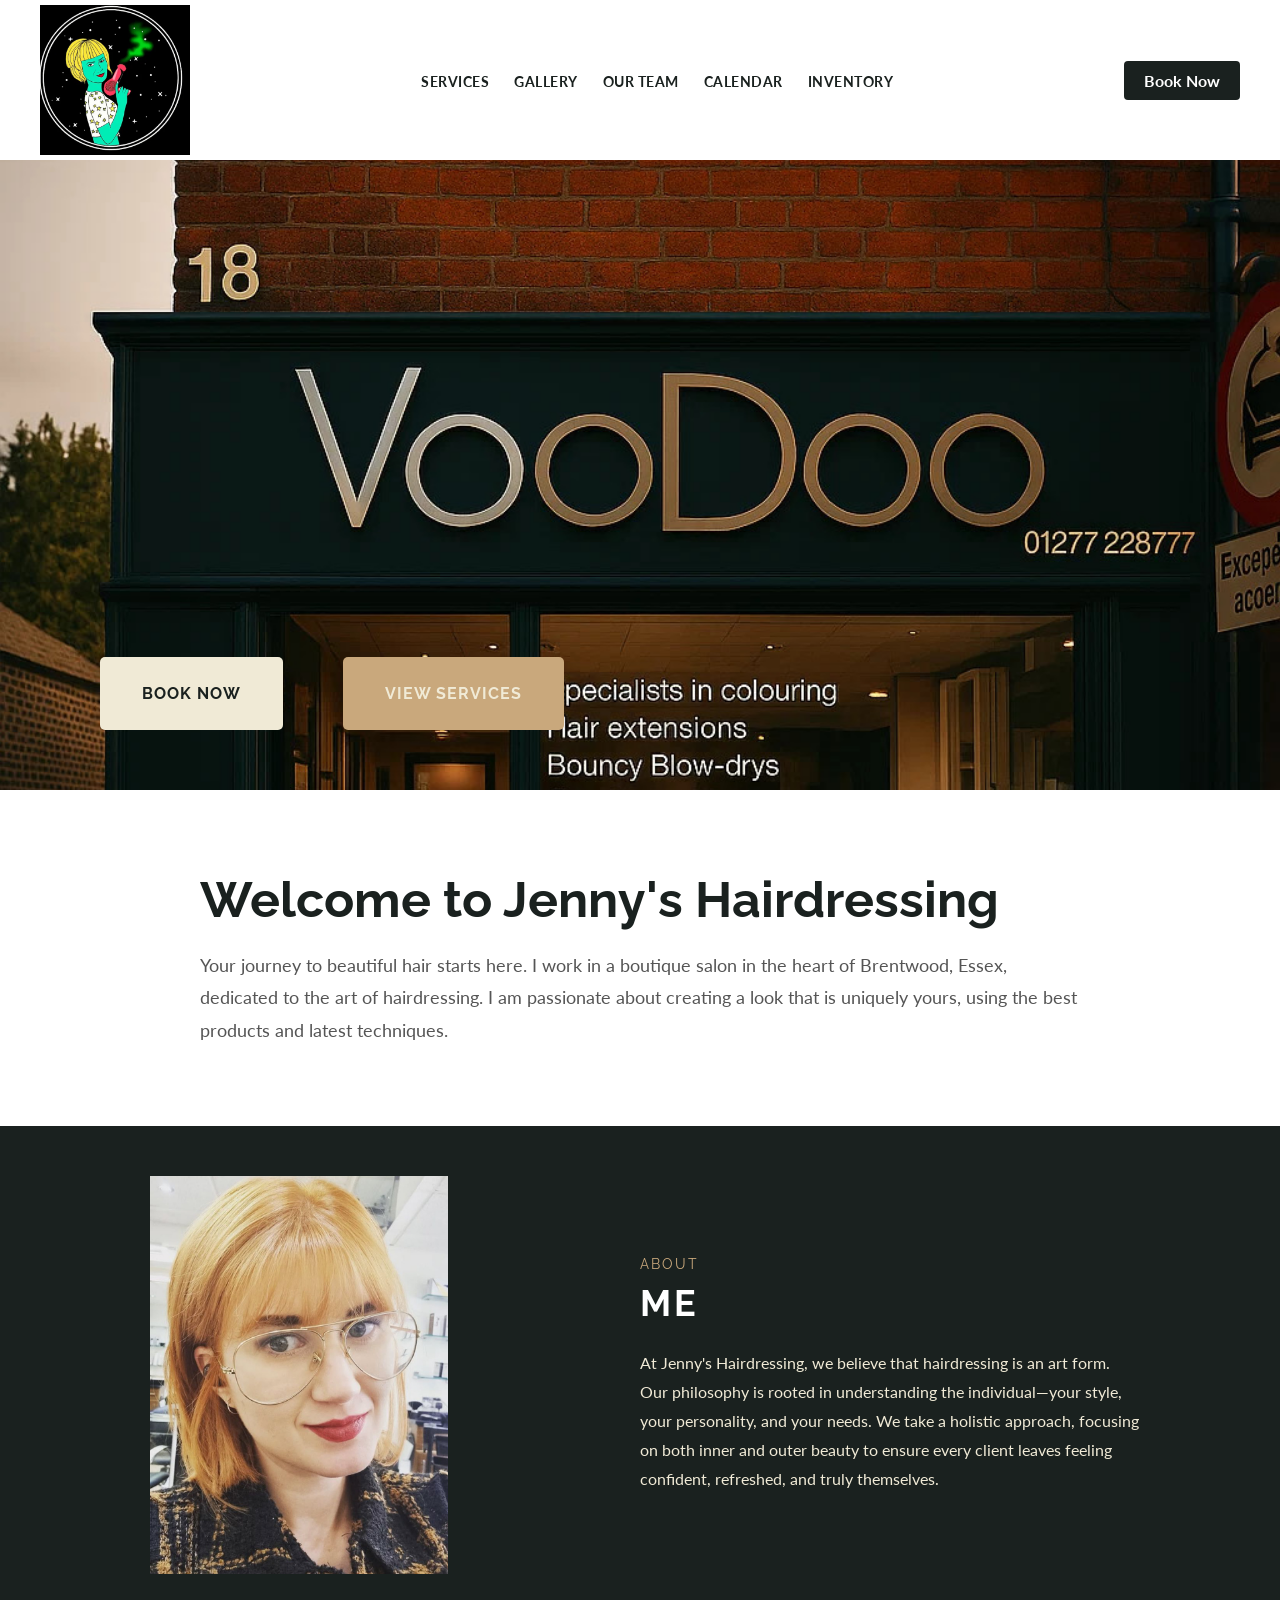
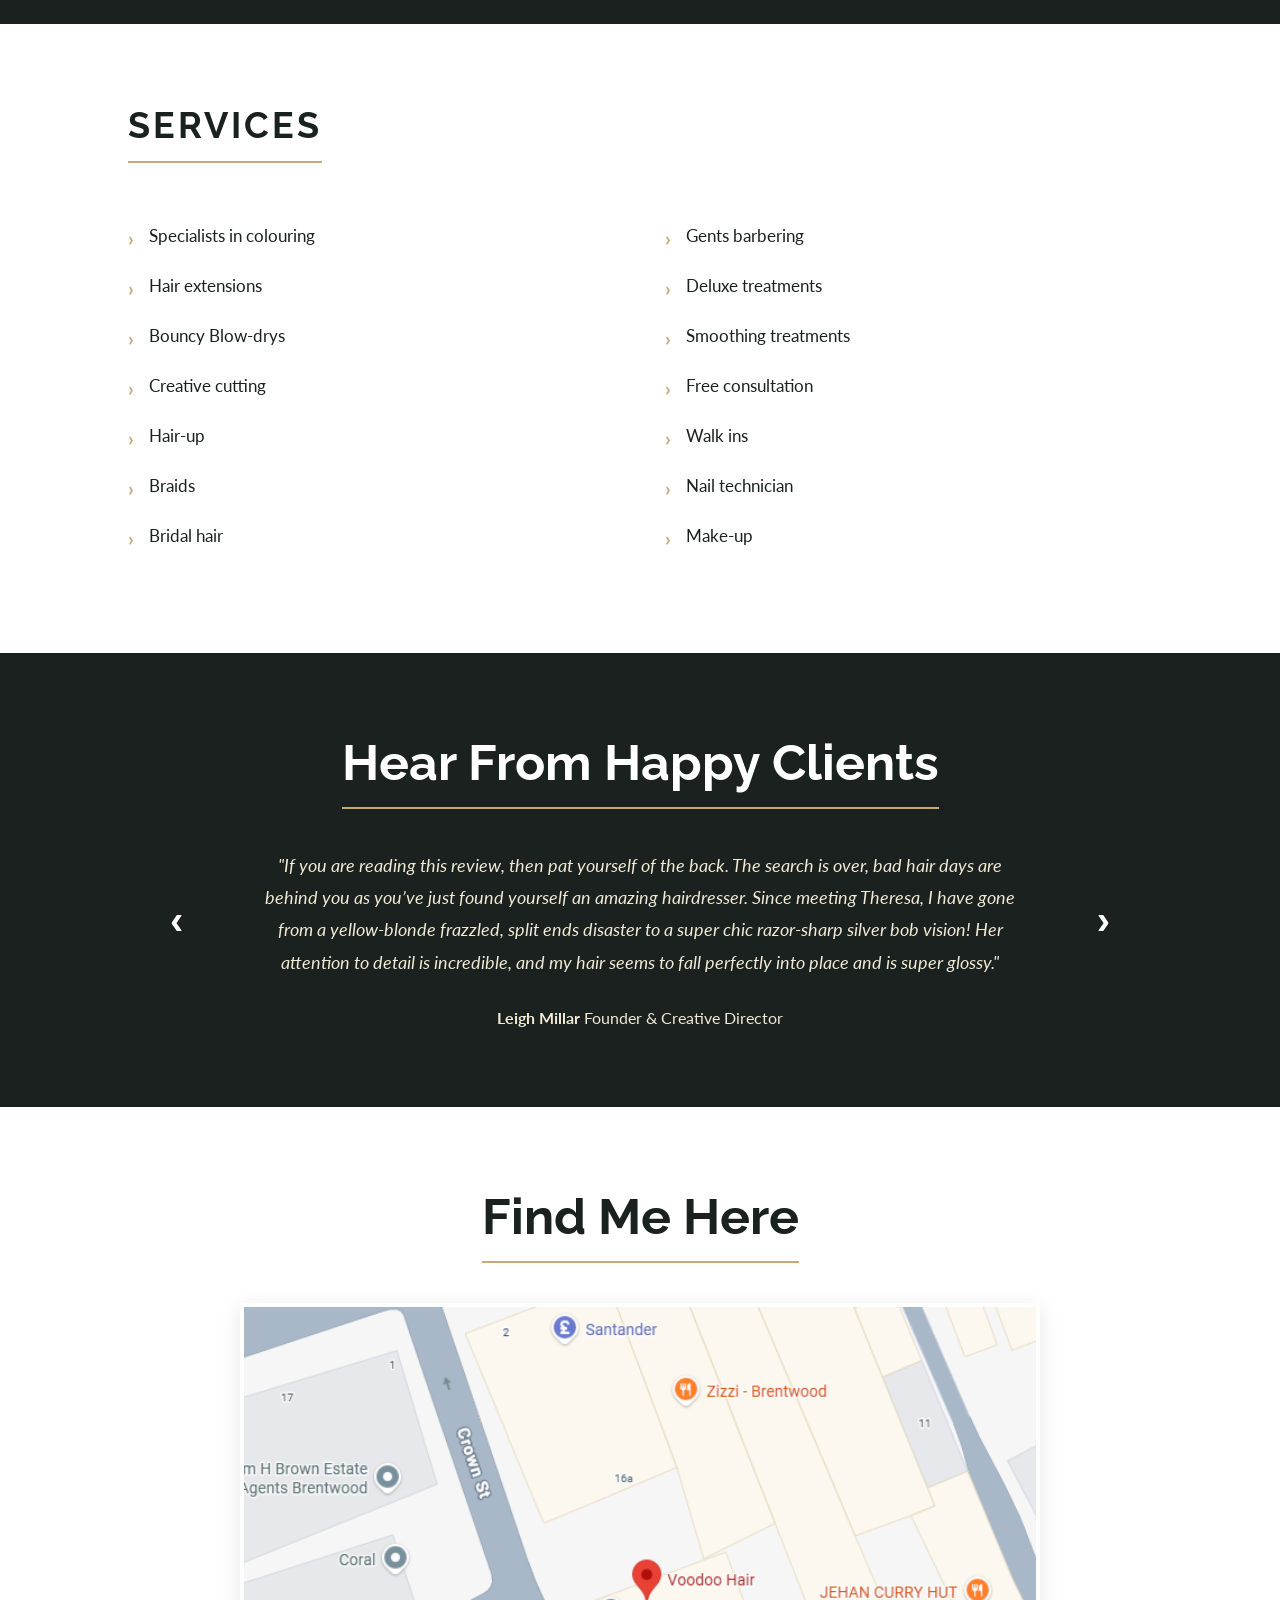
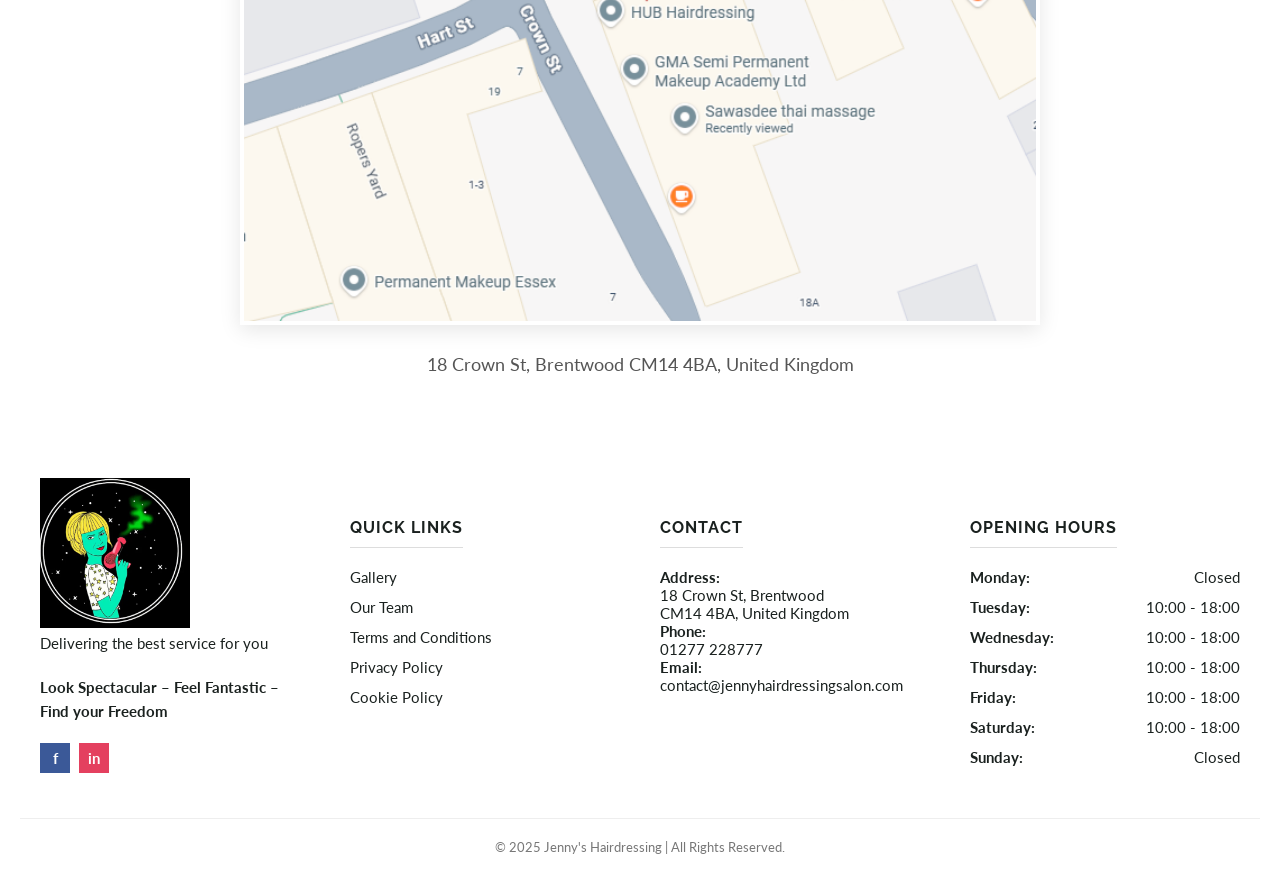
<file: index.html>
<!DOCTYPE html>
<html lang="en">
<head>
  <meta charset="UTF-8" />
  <meta name="viewport" content="width=device-width, initial-scale=1.0" />
  <title>Jenny's Hairdressing</title>
  
  <link rel="preconnect" href="https://fonts.googleapis.com">
  <link rel="preconnect" href="https://fonts.gstatic.com" crossorigin>
  <link href="https://fonts.googleapis.com/css2?family=Lato:wght@300;400;700&family=Raleway:wght@300;400;700&display=swap" rel="stylesheet">
    <!-- Favicon -->
  <link rel="icon" href="assets/images/JennyFav.png" type="image/x-icon" />
  
  <link rel="stylesheet" href="css/styles.css" />
</head>
<body>
<header class="top-bar">
  <img src="assets/images/JennyFav.png" alt="Salon Logo" class="logo" />
  <nav>
    <ul>
      <li><a href="#ServicesID">Services</a></li>
      <li><a href="#">Gallery</a></li>
      <li><a href="#">Our Team</a></li>
      <li><a href="#">Calendar</a></li>
      <li><a href="#">Inventory</a></li>
      
    </ul>
  </nav>
  <a href="#" class="cta-button">Book Now</a>
</header>
<section class="hero">
  <div class="buttons">
    <a href="bookings.html" class="btn white">Book Now</a>
    <a href="#ServicesID" class="btn peach">View Services</a>
  </div>
</section>

<section class="content-section">
  <h1 class="HomepageHeader">Welcome to Jenny's Hairdressing</h1>
  <p>Your journey to beautiful hair starts here. I work in a boutique salon in the heart of Brentwood, Essex, dedicated to the art of hairdressing. I am passionate about creating a look that is uniquely yours, using the best products and latest techniques.</p>
</section>

<section class="philosophy-section">
  <!-- Left Column: Image -->
  <div class="philosophy-image">
    <!-- IMPORTANT: Replace this placeholder with an actual image from your assets folder -->
    <img src="assets/images/Jenny About Me.png" alt="Interior of the VooDoo hair salon">
  </div>

  <!-- Right Column: Text Content -->
  <div class="philosophy-text">
    <h2>About</h2>
    <h1 class="HomepageHeader">Me</h1>
    <p>At Jenny's Hairdressing, we believe that hairdressing is an art form. Our philosophy is rooted in understanding the individual—your style, your personality, and your needs. We take a holistic approach, focusing on both inner and outer beauty to ensure every client leaves feeling confident, refreshed, and truly themselves.</p>
  </div>
</section>

</section>

<section id="ServicesID" class="Services">
  <h1 class="HomepageHeader">Services</h1>
      <ul>
      <li>Specialists in colouring</li>
      <li>Hair extensions</li>
      <li>Bouncy Blow-drys</li>
      <li>Creative cutting</li>
      <li>Hair-up</li>
      <li>Braids</li>
      <li>Bridal hair</li>   
      <li>Gents barbering</li>
      <li>Deluxe treatments</li>
      <li>Smoothing treatments</li>
      <li>Free consultation</li>
      <li>Walk ins</li>
      <li>Nail technician</li>
      <li>Make-up</li>
    </ul>
</section>

<section class="Reviews">
  <h1 class="HomepageHeader">Hear From Happy Clients</h1>

  <div class="testimonial-slider">
    
    <div class="slider-track-wrapper">
      <div class="testimonial-track">
        
        <div class="testimonial-slide">
          <p class="review-text">"If you are reading this review, then pat yourself of the back. The search is over, bad hair days are behind you as you’ve just found yourself an amazing hairdresser. Since meeting Theresa, I have gone from a yellow-blonde frazzled, split ends disaster to a super chic razor-sharp silver bob vision! Her attention to detail is incredible, and my hair seems to fall perfectly into place and is super glossy."</p>
          <div class="review-attribution">
            <strong class="client-name">Leigh Millar</strong>
            <span class="client-title">Founder & Creative Director</span>
          </div>
        </div>

        <div class="testimonial-slide">
          <p class="review-text">"I have been a client at VooDoo for over 5 years and I wouldn't trust anyone else with my hair. The team is incredibly talented, professional, and always makes you feel welcome. Whether it's a simple cut or a complete colour change, the results are always flawless. Truly the best salon in Brentwood."</p>
          <div class="review-attribution">
            <strong class="client-name">Jessica Evans</strong>
            <span class="client-title">Loyal Client</span>
          </div>
        </div>

        <div class="testimonial-slide">
          <p class="review-text">"Test client"</p>
          <div class="review-attribution">
            <strong class="client-name">Test</strong>
            <span class="client-title">Loyal Client</span>
          </div>
        </div>
        
      </div>
    </div> <button class="slider-btn prev-btn">‹</button>
    <button class="slider-btn next-btn">›</button>
  </div>
</section>

<section class="Location">
  <h1 class="HomepageHeader">Find Me Here</h1>
  <div class="location-content">
    
    <!-- Replace the href with your actual Google Maps share link -->
    <a href="https://www.google.com/maps/place/Voodoo+Hair/@51.6195345,0.3005285,20.9z/data=!3m1!5s0x47d8bebdfbbfef67:0xccdc187fab8211f8!4m21!1m14!4m13!1m5!1m1!1s0x47d8bebde4bb816f:0x4a67f7fcc06e69c2!2m2!1d0.300693!2d51.619571!1m6!1m2!1s0x47d8bebde4bb816f:0x4a67f7fcc06e69c2!2s18+Crown+St,+Brentwood+CM14+4BA!2m2!1d0.300693!2d51.619571!3m5!1s0x47d8bebde4bb816f:0x4a67f7fcc06e69c2!8m2!3d51.619571!4d0.300693!16s%2Fg%2F1yh9twd17?entry=ttu&g_ep=EgoyMDI1MDgwNC4wIKXMDSoASAFQAw%3D%3D" target="_blank" class="map-link">
      <!-- Replace the src with the path to your map screenshot -->
      <img src="assets/images/GoogleVooDoo.png" alt="Map showing location of VooDoo salon">
    </a>

    <p class="address">
      18 Crown St, Brentwood CM14 4BA, United Kingdom
    </p>

  </div>
</section>

<footer>
  <div class="footer-content">
    <div class="footer-column about">
      <img src="assets/images/JennyFav.png" alt="VooDoo Salon Logo" class="footer-logo">
      <p>Delivering the best service for you</p>
      <p><strong>Look Spectacular – Feel Fantastic –<br> Find your Freedom</strong></p>
      <div class="social-icons">
        <a href="#" class="social-icon facebook">f</a>
        <a href="#" class="social-icon instagram">in</a>
      </div>
    </div>

    <div class="footer-column links">
      <h4>Quick Links</h4>
      <ul>
        <li><a href="#">Gallery</a></li>
        <li><a href="#">Our Team</a></li>
        <li><a href="#">Terms and Conditions</a></li>
        <li><a href="#">Privacy Policy</a></li>
        <li><a href="#">Cookie Policy</a></li>
      </ul>
    </div>

    <div class="footer-column contact">
      <h4>Contact</h4>
      <p>
        <strong>Address:</strong><br>
        18 Crown St, Brentwood <br>
        CM14 4BA, United Kingdom
      </p>
      <p>
        <strong>Phone:</strong><br>
        <a href="tel:01277228777">01277 228777</a>
      </p>
      <p>
        <strong>Email:</strong><br>
        <a href="mailto:contact@JennysHairdressing(or hairytail).com">contact@jennyhairdressingsalon.com</a>
      </p>
    </div>

    <div class="footer-column hours">
      <h4>Opening Hours</h4>
      <ul>
        <li><span>Monday:</span> Closed</li>
        <li><span>Tuesday:</span> 10:00 - 18:00</li>
        <li><span>Wednesday:</span> 10:00 - 18:00</li>
        <li><span>Thursday:</span> 10:00 - 18:00</li>
        <li><span>Friday:</span> 10:00 - 18:00</li>
        <li><span>Saturday:</span> 10:00 - 18:00</li>
        <li><span>Sunday:</span> Closed</li>
      </ul>
    </div>
  </div>

  <div class="footer-bottom">
    <p>© 2025 Jenny's Hairdressing | All Rights Reserved.</p>
  </div>
</footer>
  <script src="js/main.js"></script>
</body>
</html>
</file>
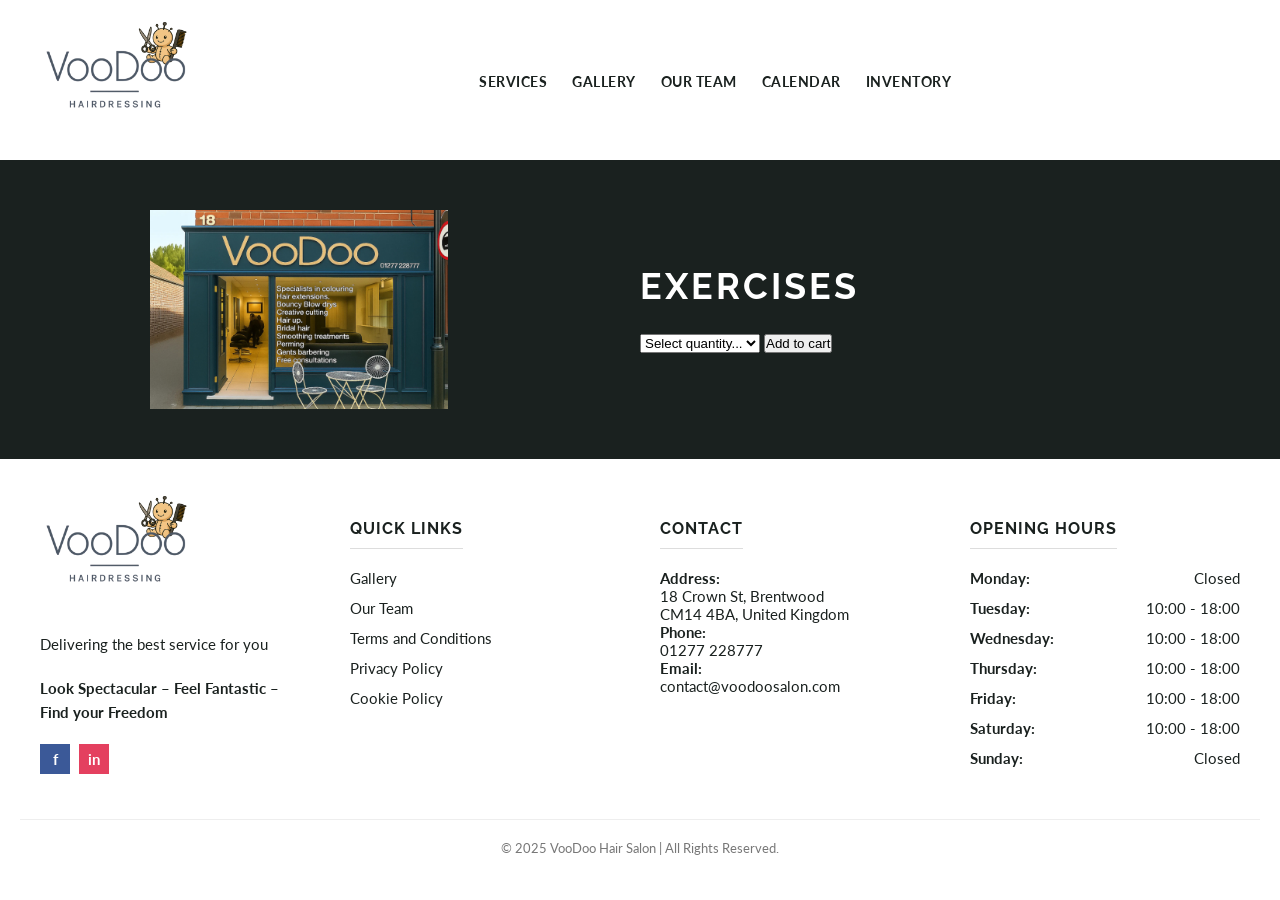
<file: bookings.html>
<!DOCTYPE html>
<html lang="en">
<head>
  <meta charset="UTF-8" />
  <meta name="viewport" content="width=device-width, initial-scale=1.0" />
  <title>VooDoo</title>
  
  <link rel="preconnect" href="https://fonts.googleapis.com">
  <link rel="preconnect" href="https://fonts.gstatic.com" crossorigin>
  <link href="https://fonts.googleapis.com/css2?family=Lato:wght@300;400;700&family=Raleway:wght@300;400;700&display=swap" rel="stylesheet">
    <!-- Favicon -->
  <link rel="icon" href="assets/images/VooDooFav.png" type="image/x-icon" />
  
  <link rel="stylesheet" href="css/styles.css" />
</head>
<body>
<header class="top-bar">
  <img src="assets/images/VooDooLogo.png" alt="Salon Logo" class="logo" />
  <nav>
    <ul>
      <li><a href="#ServicesID">Services</a></li>
      <li><a href="#">Gallery</a></li>
      <li><a href="#">Our Team</a></li>
      <li><a href="#">Calendar</a></li>
      <li><a href="#">Inventory</a></li>
      
    </ul>
  </nav> 
</header>

<section class="philosophy-section">
  <div class="philosophy-image">
    <img src="assets/images/VooDoo%20example.png" alt="Interior of the VooDoo hair salon">
  </div>

  <div class="philosophy-text">
    <h1 class="HomepageHeader">Exercises</h1>
    <select class="quantity" id="quantity-select">
      <option value="">Select quantity...</option>
      <option value="1">1</option>
      <option value="2">2</option>
      <option value="3">3</option>
      <option value="4">4</option>
      <option value="5">5</option>
      <option value="6">6</option>
      <option value="7">7</option>
      <option value="8">8</option>
      <option value="9">9</option>
      <option value="10">10</option>
    </select> 
    <button class="submit-btn">Add to cart</button>
    <p class="place"></p>
  </div>
</section>



<footer>
  <div class="footer-content">
    <div class="footer-column about">
      <img  src="assets/images/VooDooLogo.png" alt="VooDoo Salon Logo" class="footer-logo">
      <p>Delivering the best service for you</p>
      <p><strong>Look Spectacular – Feel Fantastic –<br> Find your Freedom</strong></p>
      <div class="social-icons">
        <a href="#" class="social-icon facebook">f</a>
        <a href="#" class="social-icon instagram">in</a>
      </div>
    </div>

    <div class="footer-column links">
      <h4>Quick Links</h4>
      <ul>
        <li><a href="#">Gallery</a></li>
        <li><a href="#">Our Team</a></li>
        <li><a href="#">Terms and Conditions</a></li>
        <li><a href="#">Privacy Policy</a></li>
        <li><a href="#">Cookie Policy</a></li>
      </ul>
    </div>

    <div class="footer-column contact">
      <h4>Contact</h4>
      <p>
        <strong>Address:</strong><br>
        18 Crown St, Brentwood <br>
        CM14 4BA, United Kingdom
      </p>
      <p>
        <strong>Phone:</strong><br>
        <a href="tel:01277228777">01277 228777</a>
      </p>
      <p>
        <strong>Email:</strong><br>
        <a href="mailto:contact@voodoosalon.com">contact@voodoosalon.com</a>
      </p>
    </div>

    <div class="footer-column hours">
      <h4>Opening Hours</h4>
      <ul>
        <li><span>Monday:</span> Closed</li>
        <li><span>Tuesday:</span> 10:00 - 18:00</li>
        <li><span>Wednesday:</span> 10:00 - 18:00</li>
        <li><span>Thursday:</span> 10:00 - 18:00</li>
        <li><span>Friday:</span> 10:00 - 18:00</li>
        <li><span>Saturday:</span> 10:00 - 18:00</li>
        <li><span>Sunday:</span> Closed</li>
      </ul>
    </div>
  </div>

  <div class="footer-bottom">
    <p>© 2025 VooDoo Hair Salon | All Rights Reserved.</p>
  </div>
</footer>
  <script src="js/bookings.js"></script>
</body>
</html>
</file>
<file: css/styles.css>
/* General Setup & Custom Properties (Variables) */
:root {
  --primary-dark: #1A211F; /* Deep, dark green from the facade */
  --accent-cream: #F0EAD6; /* Warm off-white from the text/chairs */
  --accent-gold: #C9A87C;  /* Muted gold for highlights */
  --font-heading: 'Raleway', sans-serif;
  --font-body: 'Lato', sans-serif;
}

html {
  scroll-padding-top: 100px; /* adjust based on your fixed header height */
}

* {
  margin: 0;
  padding: 0;
  box-sizing: border-box;
}

body {
  font-family: var(--font-body);
  background-color: #fff;min-height: 90vh;
  color: var(--primary-dark);
}


.top-bar {
  display: flex;
  align-items: center;
  padding: 5px 40px; 
  /* Remove the line below, or set it to 'flex-start' */
  justify-content: flex-start;
}

.top-bar nav {
  /* This automatically pushes the nav into the empty space */
  margin-left: auto;
  margin-right: auto;
}

.top-bar .logo {
  height: 150px;
}

.top-bar nav ul {
  display: flex;
  list-style: none;
  gap: 25px; /* A bit more spacing */
}

.top-bar nav ul li a {
  text-decoration: none;
  color: var(--primary-dark);
  font-weight: 700;
  font-size: 14px;
  text-transform: uppercase;
  letter-spacing: 0.5px;
  transition: color 0.3s ease;
}

.top-bar nav ul li a:hover {
  color: var(--accent-gold);
}

.cta-button {
  background: var(--primary-dark);
  color: white;
  padding: 10px 20px;
  text-decoration: none;
  font-weight: bold;
  border-radius: 4px;
  transition: background 0.3s ease;
}

.cta-button:hover {
    background-color: #333;
}

/* --- REVISED HERO SECTION STYLES --- */

/* Hero section container */
.hero {
  position: relative;
  
  /* 1. Set the image as a background */
  background-image: url('../assets/images/VooDoo-Background-Image.jpg');
  background-size: cover; /* Ensures the image fills the container */

  /* 2. THIS IS THE FIX: Position the background image higher up.
     'center' aligns it horizontally. '20%' pulls it up vertically.
     (0% is the top, 50% is the middle, 100% is the bottom).
     Try changing 20% to 15% or 25% to get the exact view you want! */
  background-position: center 20%;

  /* 3. Make the section a bit smaller than the full screen */
  height: 70vh; 

  /* Use flexbox to center the overlay content */
  /* This is the key change for positioning the buttons */
  display: flex;
  align-items: flex-end;      /* Aligns items to the bottom */
  justify-content: flex-start;  /* Aligns items to the left */
}
.hero .buttons {
  /* Removed margin-top and added padding to create space from the corner */
  padding-left: 100px; 
  padding-bottom: 60px;
  display: flex;
  gap: 60px;
  flex-wrap: wrap;
}


/* Your button styles remain the same */
.btn {
  text-decoration: none;
  padding: 25px 40px;
  font-weight: bold;
  border-radius: 5px;
  transition: all 0.3s ease;
  border: 2px solid transparent;
  font-family: var(--font-heading);
  text-transform: uppercase;
  letter-spacing: 1px;
}

.btn.white {
  background: var(--accent-cream);
  color: var(--primary-dark);
}

.btn.white:hover {
  background: var(--accent-gold);
  color: var(--accent-cream);
}

.btn.peach {
  background: var(--accent-gold);
  color: var(--accent-cream);
}

.btn.peach:hover {
  background: var(--accent-cream);
  color: var(--primary-dark);
}


.HomepageHeader{
  font-family: var(--font-heading);
  font-size: 50px;
  margin-bottom: 20px;
  color: var(--primary-dark);
}
/* Add this to the end of styles.css */
.content-section {
  padding: 80px 200px;
  text-align: left;
  max-width: 1500px;
}

.content-section p {
  font-size: 18px;
  line-height: 1.8;
  color: #555;
}

/* --- Services Section (Light Theme) --- */

.Services {
  /* Changed background to white */
  background-color: #fff;
  /* Changed default text color to your dark brand color */
  color: var(--primary-dark);
  padding: 80px 10%;
  text-align: left;
}

/* Services Section Header ("Services") */
.Services .HomepageHeader {
  font-family: var(--font-heading);
  font-size: 36px;
  /* Changed header color to dark */
  color: var(--primary-dark);
  text-transform: uppercase;
  letter-spacing: 3px;
  margin-bottom: 20px;
  padding-bottom: 15px;

  /* The gold underline still looks great on a light background */
  display: inline-block;
  border-bottom: 2px solid var(--accent-gold);
}

/* The list container (UL) */
.Services ul {
  list-style: none;
  padding: 0;
  margin-top: 40px;
  text-align: left;
  columns: 2;
  column-gap: 50px;
}

/* Individual list items (LI) */
.Services li {
  font-size: 17px;
  padding-bottom: 20px;
  line-height: 1.5;
  /* The color is inherited from the .Services parent, so it's now dark */
}

/* Custom "bullet point" for each list item */
.Services li::before {
  content: '›';
  /* The gold accent color remains the same */
  color: var(--accent-gold);
  font-weight: bold;
  font-size: 20px;
  margin-right: 15px;
  vertical-align: middle;
}

/* --- Responsive Design for Mobile (no changes needed here) --- */
@media (max-width: 768px) {
  .Services ul {
    columns: 1;
  }

  .Services {
    padding: 60px 8%;
  }
}

/* --- Philosophy Section --- */

.philosophy-section {
  display: flex; /* Creates the side-by-side column layout */
  align-items: center; /* Vertically centers the content in both columns */
  background-color: var(--primary-dark);
  color: var(--accent-cream);
}

/* The two main columns (image and text) */
.philosophy-image,
.philosophy-text {
  flex: 0.5; /* Makes each column take up 50% of the width */}

/* Style for the image in the left column */
.philosophy-image img {
  width: 70%;
  display: block; /* Removes any extra space below the image */
  padding-left: 150px;
  padding-top: 50px;
  padding-bottom: 50px;
}

/* Styling for the text in the right column */
.philosophy-text h2 {
  font-family: var(--font-heading);
  font-size: 14px;
  font-weight: 400;
  text-transform: uppercase;
  letter-spacing: 2px;
  color: var(--accent-gold);
  margin-bottom: 10px;
}

.philosophy-text .HomepageHeader {
  font-family: var(--font-heading);
  font-size: 36px;
  color: #fff;
  text-transform: uppercase;
  letter-spacing: 3px;
  margin-bottom: 25px;
}

.philosophy-text p {
  font-size: 16px;
  line-height: 1.8;
  max-width: 500px; /* Keeps the paragraph readable */
}

/* --- Responsive Design for Mobile --- */
/* On screens smaller than 900px, stack the columns */
@media (max-width: 900px) {
  .philosophy-section {
    flex-direction: column; /* Stacks the columns vertically */
  }

  .philosophy-text {
    /* Add more padding on top when stacked */
    padding-top: 80px; 
    text-align: center;
  }

  .philosophy-text p {
    margin-left: auto;
    margin-right: auto;
  }
}


/* --- Reviews / Testimonial Section --- */

.Reviews {
  background-color: var(--primary-dark);
  color: var(--accent-cream);
  padding: 80px 20px; /* Add some minimal horizontal padding */
  text-align: center;
}

.Reviews .HomepageHeader {
  color: #fff;
  border-bottom: 2px solid var(--accent-gold);
  display: inline-block;
  padding-bottom: 15px;
  margin-bottom: 40px;
}

/* The slider container is now the positioning context */
.testimonial-slider {
  max-width: 800px;
  margin: 0 auto;
  /* THIS IS A KEY CHANGE: It becomes the anchor for the buttons */
  position: relative; 
}

/* A new wrapper to hide the overflow */
.slider-track-wrapper {
  overflow: hidden;
  width: 100%;
}

/* The track holds all slides in a row */
.testimonial-track {
  display: flex;
  transition: transform 0.5s ease-in-out;
}

/* Individual slides */
.testimonial-slide {
  flex: 0 0 100%;
  box-sizing: border-box;
  padding: 0 10px;
}

.review-text {
  font-size: 18px;
  line-height: 1.8;
  font-style: italic;
  margin-bottom: 30px;
}


/* --- Navigation Buttons --- */

.slider-btn {
  position: absolute;
  top: 40%; /* Adjusted top position slightly */
  transform: translateY(-50%);
  background: transparent;
  border: none;
  color: #fff;
  font-size: 40px;
  font-weight: bold;
  cursor: pointer;
  padding: 10px;
  z-index: 10;
}

/* Use negative values to push the buttons outside the slider box */
.prev-btn {
  left: -80px; 
}

.next-btn {
  right: -80px;
}

/* --- Responsive Design for Mobile --- */
/* Hide the desktop arrows on small screens */
@media (max-width: 1024px) {
  .slider-btn {
    display: none;
  }
  .testimonial-slide {
    padding: 0 20px;
  }
}

/* --- Location Section --- */
.Location {
  /* Using a light background to contrast with the dark sections */
  background-color: #fff; 
  padding: 80px 20px;
  text-align: center;
}

.Location .HomepageHeader {
  color: var(--primary-dark);
  border-bottom: 2px solid var(--accent-gold);
  display: inline-block;
  padding-bottom: 15px;
  margin-bottom: 40px;
}

/* A container for the map and address */
.location-content {
  max-width: 800px;
  margin: 0 auto; /* Centers the content block */
}

/* The map image link */
.map-link {
  display: block;
  margin-bottom: 25px;
  border: 4px solid #fff;
  box-shadow: 0 5px 20px rgba(0,0,0,0.1);
  transition: transform 0.3s ease, box-shadow 0.3s ease;
}

.map-link:hover {
  transform: scale(1.02); /* A subtle zoom effect on hover */
  box-shadow: 0 8px 25px rgba(0,0,0,0.15);
}

.map-link img {
  width: 100%;
  display: block; /* Removes any extra space below the image */
}

/* The address text */
.address {
  font-size: 18px;
  color: #555;
  line-height: 1.6;
}

/* --- Footer Styles --- */
footer {
  background-color: #fff;
  color: var(--primary-dark);
  padding: 60px 20px 0; /* Add padding at the top, but not bottom yet */
  font-size: 15px;
}

/* Main content area with the columns */
.footer-content {
  display: flex;
  flex-wrap: wrap; /* Allows columns to stack on smaller screens */
  justify-content: space-between;
  gap: 40px; /* Space between columns */
  max-width: 1200px;
  margin: 0 auto;
}

.footer-column {
  flex: 1; /* Allows columns to grow */
  min-width: 220px; /* Minimum width before stacking */
}

.footer-column.about {
  margin-top: -40px; /* Adjust this value up or down as needed */
}

/* Styling for the headings in the footer */
.footer-column h4 {
  font-family: var(--font-heading);
  text-transform: uppercase;
  letter-spacing: 1px;
  font-size: 16px;
  margin-bottom: 20px;
  padding-bottom: 10px;
  border-bottom: 1px solid #ddd;
  display: inline-block;
}

/* Styling for lists (Quick Links, Opening Hours) */
.footer-column ul {
  list-style: none;
  padding: 0;
  margin: 0;
}

.footer-column ul li {
  margin-bottom: 12px;
}

/* Make links in the footer look clean */
.footer-column a {
  color: var(--primary-dark);
  text-decoration: none;
  transition: color 0.3s ease;
}

.footer-column a:hover {
  color: var(--accent-gold);
}

/* Specific styles for the 'About' column */
.footer-logo {
  max-height: 150px;
}
.about p {
  margin-bottom: 20px;
  line-height: 1.6;
}
.footer-cta {
  display: inline-block;
  margin-bottom: 20px;
}

/* Social media icons styling */
.social-icons a {
  display: inline-block;
  width: 30px;
  height: 30px;
  line-height: 30px;
  text-align: center;
  color: white;
  margin-right: 5px;
  font-weight: bold;
  text-transform: lowercase;
}
.social-icon.facebook { background-color: #3b5998; }
.social-icon.instagram { background-color: #e4405f; }

/* Styling for the opening hours list */
.hours li {
  display: flex;
  justify-content: space-between;
}
.hours li span {
  font-weight: bold;
  margin-right: 10px;
}

/* The final copyright bar at the bottom */
.footer-bottom {
  text-align: center;
  padding: 20px 0;
  margin-top: 40px;
  border-top: 1px solid #eee;
  font-size: 13px;
  color: #777;
}
</file>
